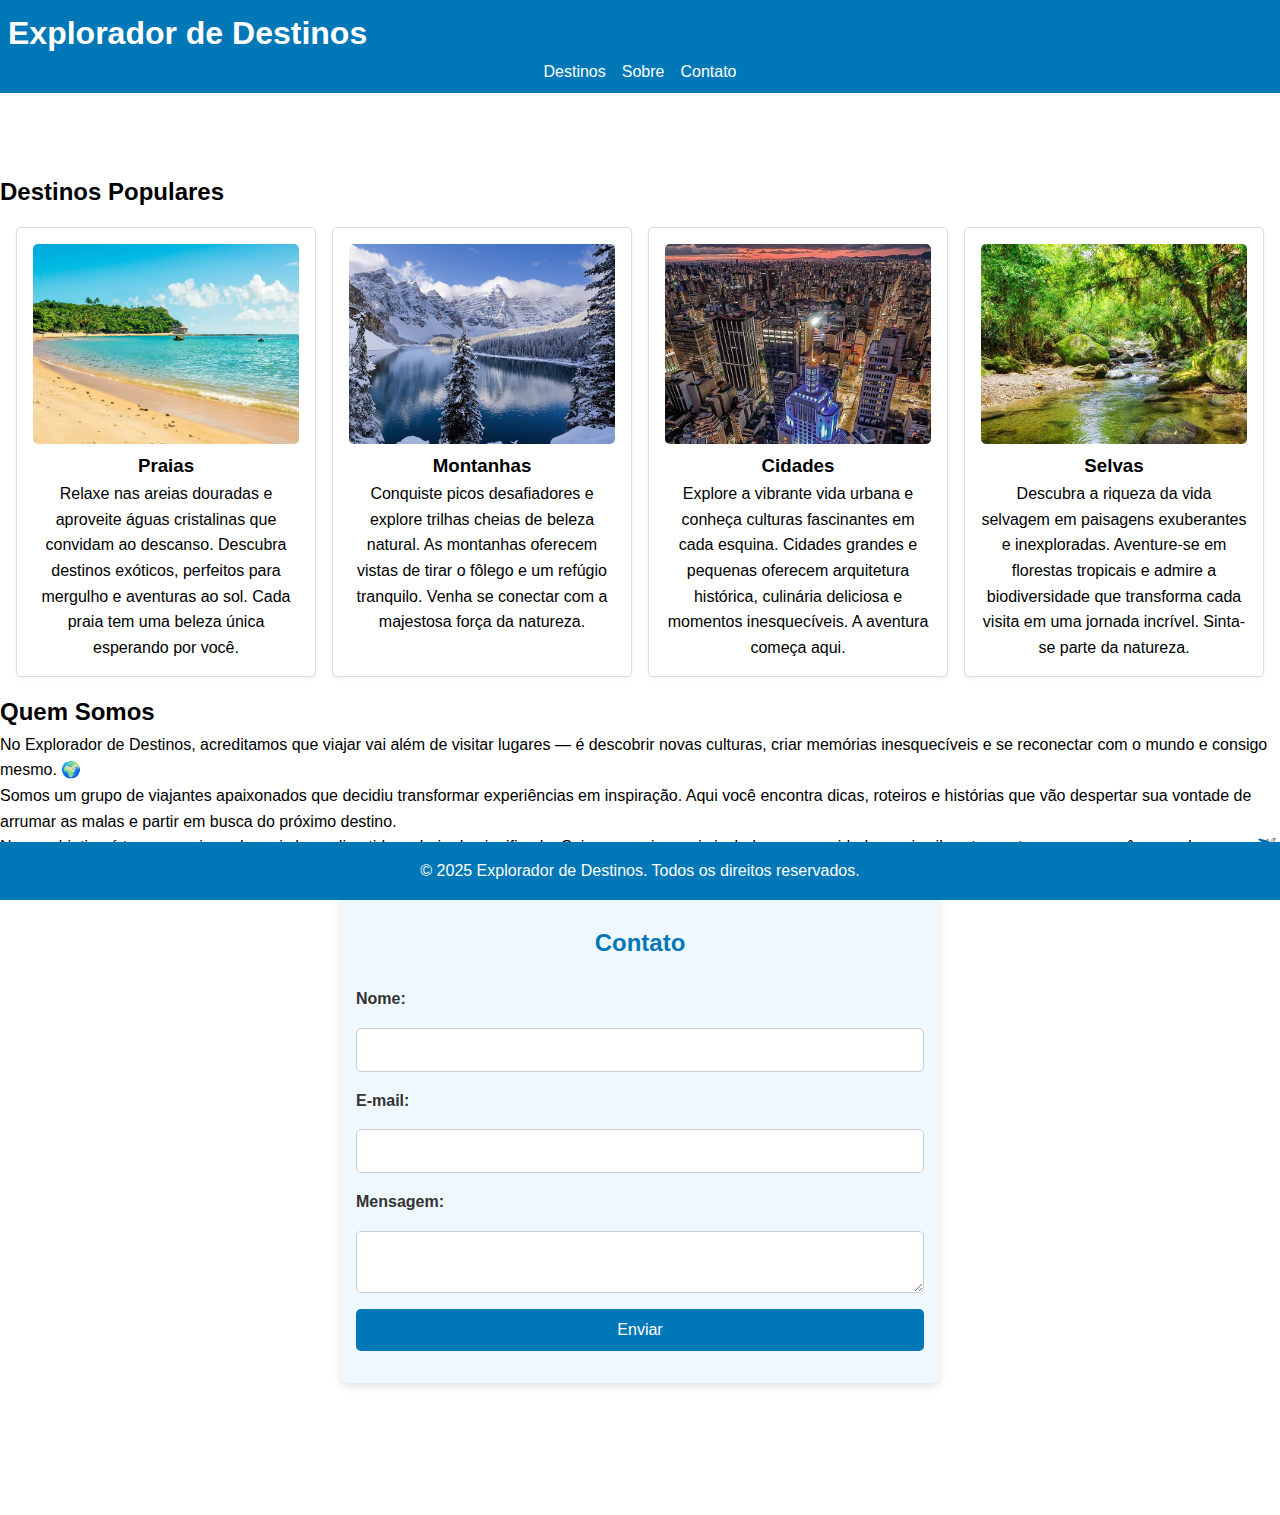
<file: index.html>
<!DOCTYPE html>
<html lang="pt-BR">
  <head>
    <meta charset="UTF-8" />
    <meta name="viewport" content="width=device-width, initial-scale=1.0" />
    <title>Explorador de lugares</title>
    <link rel="stylesheet" href="styles.css" />
    <script src="script.js" defer></script>
  </head>
  <body>
    <header>
      <h1>Explorador de Destinos</h1>
      <nav>
        <ul>
          <li><a href="#destinos">Destinos</a></li>
          <li><a href="#sobre">Sobre</a></li>
          <li><a href="#contato">Contato</a></li>
        </ul>
      </nav>
    </header>
    <main>
      <section id="destinos">
        <h2>Destinos Populares</h2>
        <div class="grid-container">
          <div class="card">
            <img src="imgs/praia.jpg" alt="Praia paradisíaca" />
            <h3>Praias</h3>
            <p>
              Relaxe nas areias douradas e aproveite águas cristalinas que
              convidam ao descanso. Descubra destinos exóticos, perfeitos para
              mergulho e aventuras ao sol. Cada praia tem uma beleza única
              esperando por você.
            </p>
          </div>
          <div class="card">
            <img src="imgs/montanha.jpeg" alt="Montanha com neve" />
            <h3>Montanhas</h3>
            <p>
              Conquiste picos desafiadores e explore trilhas cheias de beleza
              natural. As montanhas oferecem vistas de tirar o fôlego e um
              refúgio tranquilo. Venha se conectar com a majestosa força da
              natureza.
            </p>
          </div>
          <div class="card">
            <img src="imgs/cidade.jpg" alt="Cidade moderna" />
            <h3>Cidades</h3>
            <p>
              Explore a vibrante vida urbana e conheça culturas fascinantes em
              cada esquina. Cidades grandes e pequenas oferecem arquitetura
              histórica, culinária deliciosa e momentos inesquecíveis. A
              aventura começa aqui.
            </p>
          </div>
          <div class="card">
            <img src="imgs/selva.jpeg" alt="Selva exótica" />
            <h3>Selvas</h3>
            <p>
              Descubra a riqueza da vida selvagem em paisagens exuberantes e
              inexploradas. Aventure-se em florestas tropicais e admire a
              biodiversidade que transforma cada visita em uma jornada incrível.
              Sinta-se parte da natureza.
            </p>
          </div>
        </div>
      </section>
      <section id="sobre">
        <h2>Quem Somos</h2>
        <p>
          No Explorador de Destinos, acreditamos que viajar vai além de visitar
          lugares — é descobrir novas culturas, criar memórias inesquecíveis e
          se reconectar com o mundo e consigo mesmo. 🌍
        </p>
        <p>
          Somos um grupo de viajantes apaixonados que decidiu transformar
          experiências em inspiração. Aqui você encontra dicas, roteiros e
          histórias que vão despertar sua vontade de arrumar as malas e partir
          em busca do próximo destino.
        </p>
        <p>
          Nosso objetivo é tornar sua jornada mais leve, divertida e cheia de
          significado. Seja nas praias mais isoladas ou nas cidades mais
          vibrantes, estamos com você em cada passo. ✈️
        </p>
      </section>
      <section id="contato">
        <h2>Contato</h2>
        <form>
          <label for="nome">Nome:</label>
          <input type="text" id="nome" name="nome" required />
          <label for="email">E-mail:</label>
          <input type="email" id="email" name="email" required />
          <label for="mensagem">Mensagem:</label>
          <textarea id="mensagem" name="mensagem" required></textarea>
          <button type="submit">Enviar</button>
        </form>
      </section>
    </main>
    <footer>
      <p>&copy; 2025 Explorador de Destinos. Todos os direitos reservados.</p>
    </footer>
  </body>
</html>
</file>
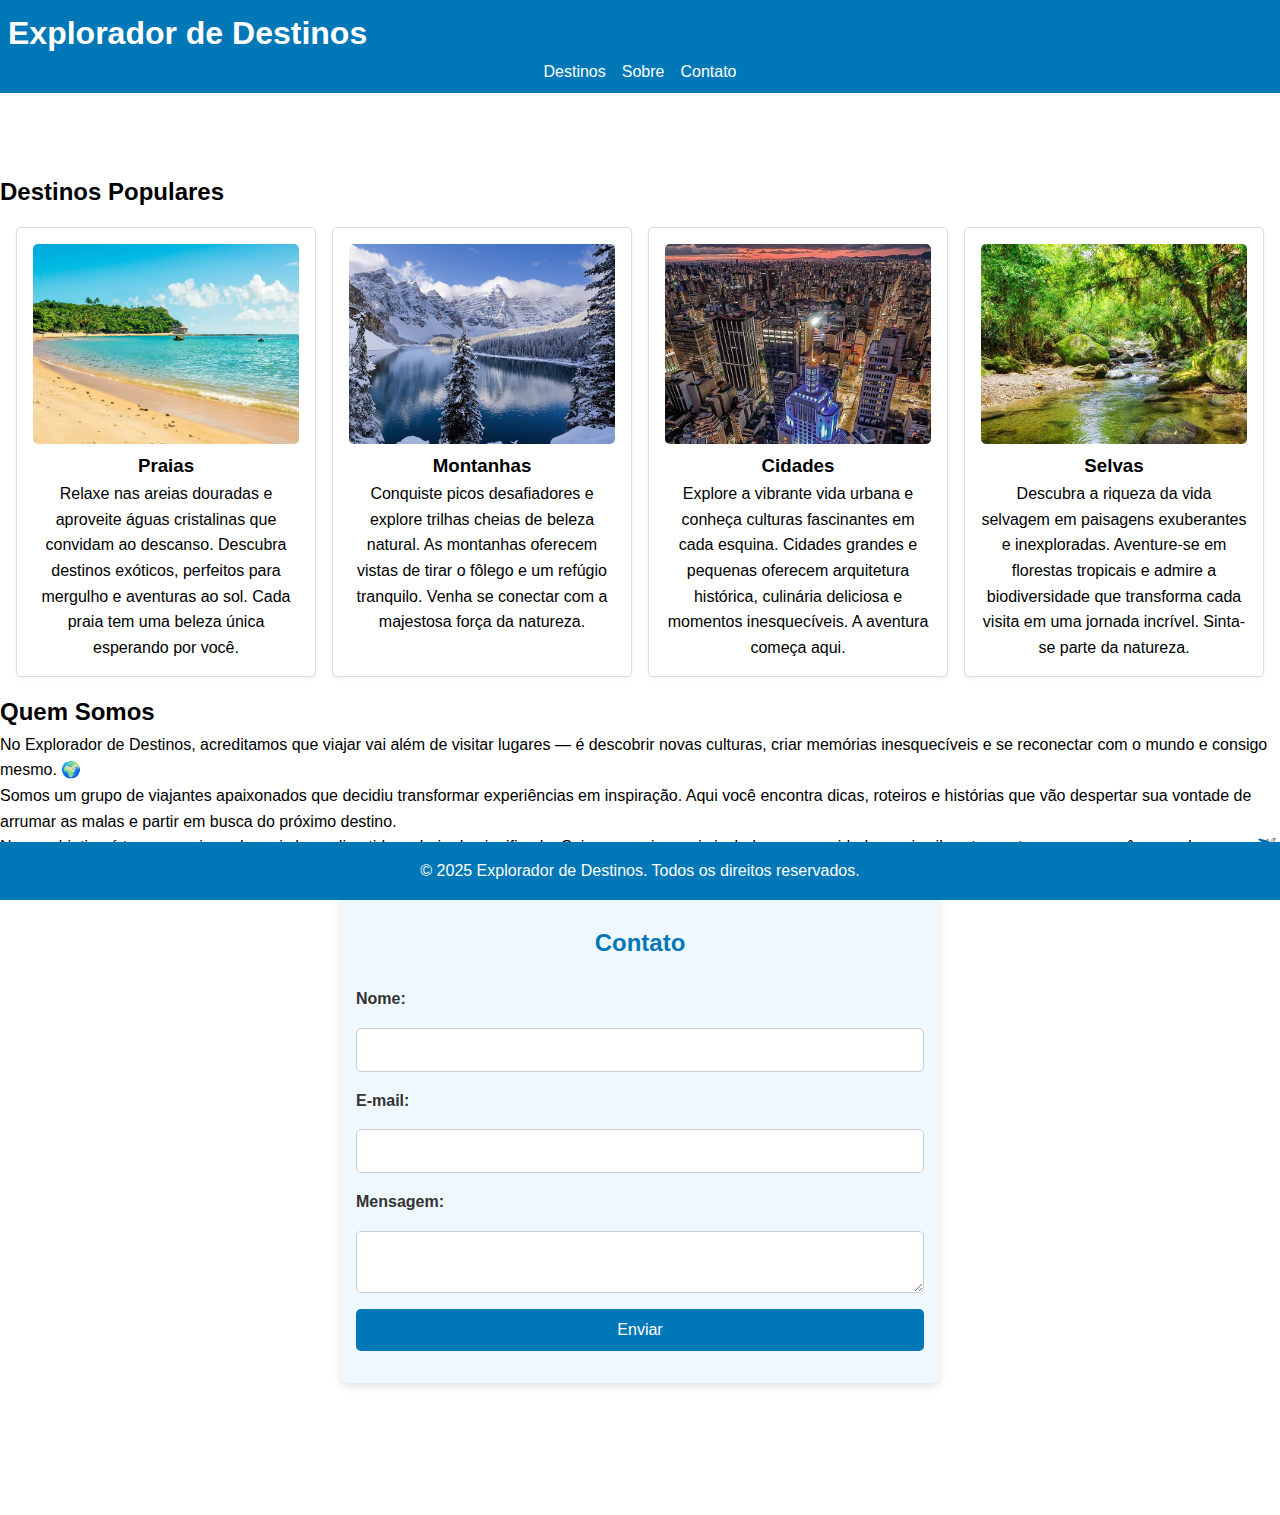
<file: certosite/index.html>
<!DOCTYPE html>
<html lang="pt-BR">
  <head>
    <meta charset="UTF-8" />
    <meta name="viewport" content="width=device-width, initial-scale=1.0" />
    <title>Explorador de lugares</title>
    <link rel="stylesheet" href="styles.css" />
    <script src="script.js" defer></script>
  </head>
  <body>
    <header>
      <h1>Explorador de Destinos</h1>
      <nav>
        <ul>
          <li><a href="#destinos">Destinos</a></li>
          <li><a href="#sobre">Sobre</a></li>
          <li><a href="#contato">Contato</a></li>
        </ul>
      </nav>
    </header>
    <main>
      <section id="destinos">
        <h2>Destinos Populares</h2>
        <div class="grid-container">
          <div class="card">
            <img src="praia.jpg" alt="Praia paradisíaca" />
            <h3>Praias</h3>
            <p>
              Relaxe nas areias douradas e aproveite águas cristalinas que
              convidam ao descanso. Descubra destinos exóticos, perfeitos para
              mergulho e aventuras ao sol. Cada praia tem uma beleza única
              esperando por você.
            </p>
          </div>
          <div class="card">
            <img src="montanha.jpeg" alt="Montanha com neve" />
            <h3>Montanhas</h3>
            <p>
              Conquiste picos desafiadores e explore trilhas cheias de beleza
              natural. As montanhas oferecem vistas de tirar o fôlego e um
              refúgio tranquilo. Venha se conectar com a majestosa força da
              natureza.
            </p>
          </div>
          <div class="card">
            <img src="cidade.jpg" alt="Cidade moderna" />
            <h3>Cidades</h3>
            <p>
              Explore a vibrante vida urbana e conheça culturas fascinantes em
              cada esquina. Cidades grandes e pequenas oferecem arquitetura
              histórica, culinária deliciosa e momentos inesquecíveis. A
              aventura começa aqui.
            </p>
          </div>
          <div class="card">
            <img src="selva.jpeg" alt="Selva exótica" />
            <h3>Selvas</h3>
            <p>
              Descubra a riqueza da vida selvagem em paisagens exuberantes e
              inexploradas. Aventure-se em florestas tropicais e admire a
              biodiversidade que transforma cada visita em uma jornada incrível.
              Sinta-se parte da natureza.
            </p>
          </div>
        </div>
      </section>
      <section id="sobre">
        <h2>Quem Somos</h2>
        <p>
          No Explorador de Destinos, acreditamos que viajar vai além de visitar
          lugares — é descobrir novas culturas, criar memórias inesquecíveis e
          se reconectar com o mundo e consigo mesmo. 🌍
        </p>
        <p>
          Somos um grupo de viajantes apaixonados que decidiu transformar
          experiências em inspiração. Aqui você encontra dicas, roteiros e
          histórias que vão despertar sua vontade de arrumar as malas e partir
          em busca do próximo destino.
        </p>
        <p>
          Nosso objetivo é tornar sua jornada mais leve, divertida e cheia de
          significado. Seja nas praias mais isoladas ou nas cidades mais
          vibrantes, estamos com você em cada passo. ✈️
        </p>
      </section>
      <section id="contato">
        <h2>Contato</h2>
        <form>
          <label for="nome">Nome:</label>
          <input type="text" id="nome" name="nome" required />
          <label for="email">E-mail:</label>
          <input type="email" id="email" name="email" required />
          <label for="mensagem">Mensagem:</label>
          <textarea id="mensagem" name="mensagem" required></textarea>
          <button type="submit">Enviar</button>
        </form>
      </section>
    </main>
    <footer>
      <p>&copy; 2025 Explorador de Destinos. Todos os direitos reservados.</p>
    </footer>
  </body>
</html>
</file>
<file: styles.css>
* {
  margin: 0;
  padding: 0;
  box-sizing: border-box;
}

body {
  font-family: Arial, sans-serif;
  line-height: 1.6;
}

header {
  background-color: #0077b6;
  color: white;
  padding: 0.5rem;
  top: 0;
  left: 0;
  width: 100%;
  z-index: 1000;
}

main {
  margin-top: 80px;
  padding-bottom: 100px;
}

nav ul {
  display: flex;
  list-style: none;
  justify-content: center;
  gap: 1rem;
}

nav ul li a {
  color: white;
  text-decoration: none;
}

.grid-container {
  display: grid;
  grid-template-columns: repeat(auto-fit, minmax(200px, 1fr));
  gap: 1rem;
  padding: 1rem;
}

.card {
  border: 1px solid #ddd;
  border-radius: 5px;
  padding: 1rem;
  text-align: center;
  background-color: #fff;
  box-shadow: 0 2px 4px rgba(0, 0, 0, 0.05);
}

.card img {
  width: 100%;
  height: auto;
  object-fit: cover;
  aspect-ratio: 4 / 3;
  border-radius: 5px;
}

#contato {
  background-color: #f0f8ff;
  padding: 2rem 1rem;
  border-radius: 8px;
  max-width: 600px;
  margin: 2rem auto;
  box-shadow: 0 4px 8px rgba(0, 0, 0, 0.1);
}

#contato h2 {
  text-align: center;
  color: #0077b6;
  margin-bottom: 1.5rem;
}

#contato form {
  display: flex;
  flex-direction: column;
  gap: 1rem;
}

#contato label {
  font-weight: bold;
  color: #333;
}

#contato input,
#contato textarea {
  padding: 0.75rem;
  border: 1px solid #ccc;
  border-radius: 5px;
  font-size: 1rem;
  font-family: inherit;
  resize: vertical;
}

#contato button {
  background-color: #0077b6;
  color: white;
  border: none;
  padding: 0.75rem;
  border-radius: 5px;
  cursor: pointer;
  font-size: 1rem;
  transition: background-color 0.3s ease;
}

#contato button:hover {
  background-color: #005f86;
}

footer {
  text-align: center;
  background-color: #0077b6;
  color: white;
  padding: 1rem;
  position: fixed;
  bottom: 0;
  left: 0;
  width: 100%;
}
</file>
<file: certosite/styles.css>
* {
  margin: 0;
  padding: 0;
  box-sizing: border-box;
}

body {
  font-family: Arial, sans-serif;
  line-height: 1.6;
}

header {
  background-color: #0077b6;
  color: white;
  padding: 0.5rem;
  top: 0;
  left: 0;
  width: 100%;
  z-index: 1000;
}

main {
  margin-top: 80px;
  padding-bottom: 100px;
}

nav ul {
  display: flex;
  list-style: none;
  justify-content: center;
  gap: 1rem;
}

nav ul li a {
  color: white;
  text-decoration: none;
}

.grid-container {
  display: grid;
  grid-template-columns: repeat(auto-fit, minmax(200px, 1fr));
  gap: 1rem;
  padding: 1rem;
}

.card {
  border: 1px solid #ddd;
  border-radius: 5px;
  padding: 1rem;
  text-align: center;
  background-color: #fff;
  box-shadow: 0 2px 4px rgba(0, 0, 0, 0.05);
}

.card img {
  width: 100%;
  height: auto;
  object-fit: cover;
  aspect-ratio: 4 / 3;
  border-radius: 5px;
}

#contato {
  background-color: #f0f8ff;
  padding: 2rem 1rem;
  border-radius: 8px;
  max-width: 600px;
  margin: 2rem auto;
  box-shadow: 0 4px 8px rgba(0, 0, 0, 0.1);
}

#contato h2 {
  text-align: center;
  color: #0077b6;
  margin-bottom: 1.5rem;
}

#contato form {
  display: flex;
  flex-direction: column;
  gap: 1rem;
}

#contato label {
  font-weight: bold;
  color: #333;
}

#contato input,
#contato textarea {
  padding: 0.75rem;
  border: 1px solid #ccc;
  border-radius: 5px;
  font-size: 1rem;
  font-family: inherit;
  resize: vertical;
}

#contato button {
  background-color: #0077b6;
  color: white;
  border: none;
  padding: 0.75rem;
  border-radius: 5px;
  cursor: pointer;
  font-size: 1rem;
  transition: background-color 0.3s ease;
}

#contato button:hover {
  background-color: #005f86;
}

footer {
  text-align: center;
  background-color: #0077b6;
  color: white;
  padding: 1rem;
  position: fixed;
  bottom: 0;
  left: 0;
  width: 100%;
}
</file>
